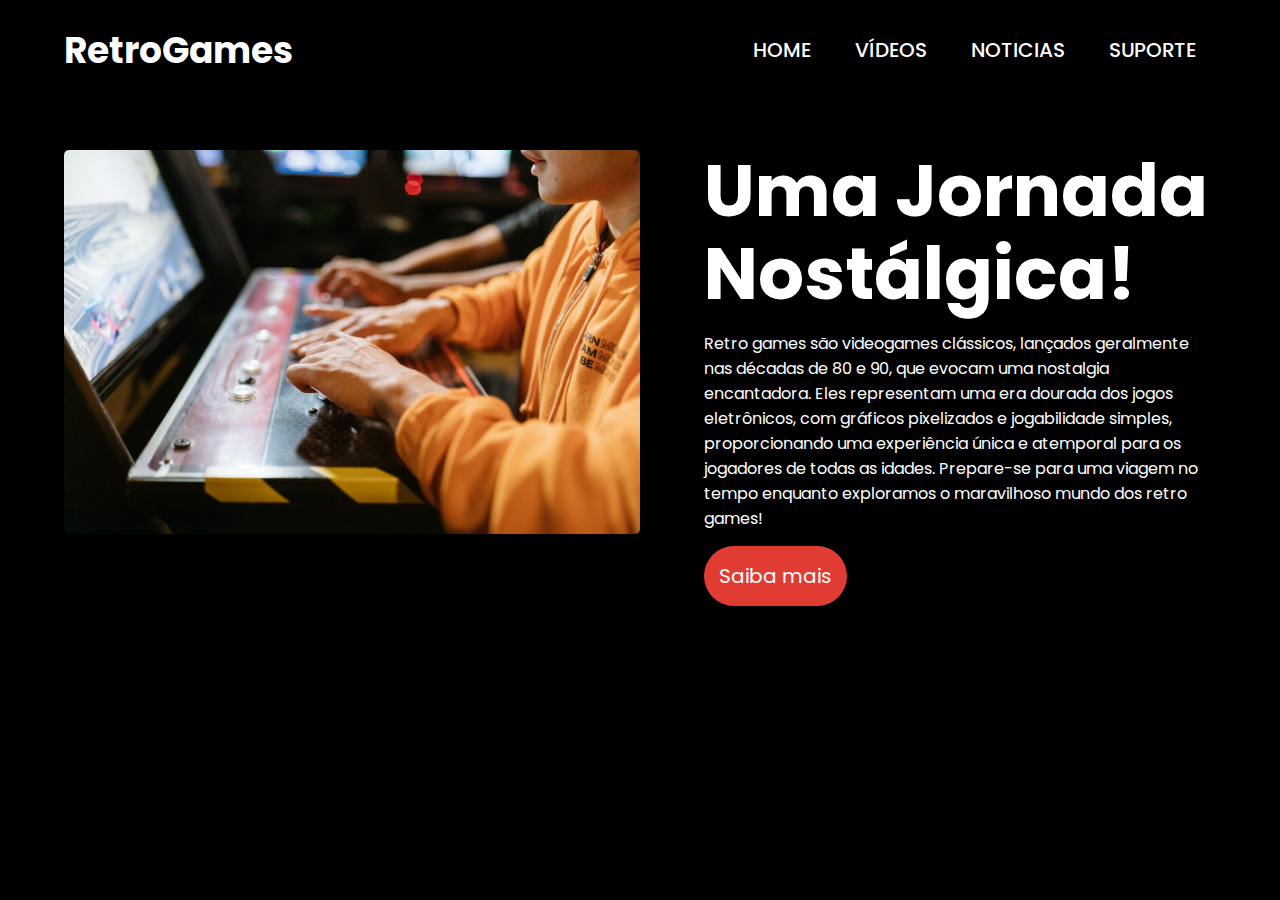
<file: retro_games/index.html>
<!DOCTYPE html>
<html lang="pt-br">

<head>
    <meta charset="UTF-8">
    <meta name="viewport" content="width=device-width, initial-scale=1.0">
    <title>Site Jogos</title>
    <link rel="stylesheet" href="css/style.css">
</head>

<body>
    <nav class="navbar">
        <div class="logo">
            <h1>RetroGames</h1>
        </div>
        <div class="menu">
            <a href="#">Home</a>
            <a href="#">Vídeos</a>
            <a href="#">Noticias</a>
            <a href="#">Suporte</a>

        </div>
    </nav>
    <header class="header">
        <div class="headline-img">
            <img src="img/arcade.jpg" alt="">
        </div>
        <div class="headline">
            <h2>Uma Jornada Nostálgica!</h2>
            <p>Retro games são videogames clássicos, lançados geralmente nas décadas de 80 e 90, que evocam uma
                nostalgia encantadora. Eles representam uma era dourada dos jogos eletrônicos, com gráficos pixelizados
                e jogabilidade simples, proporcionando uma experiência única e atemporal para os jogadores de todas as
                idades. Prepare-se para uma viagem no tempo enquanto exploramos o maravilhoso mundo dos retro games!</p>
            <a id="saiba-btn" href="#">Saiba mais</a>
        </div>
    </header>
</body>

</html>
</file>
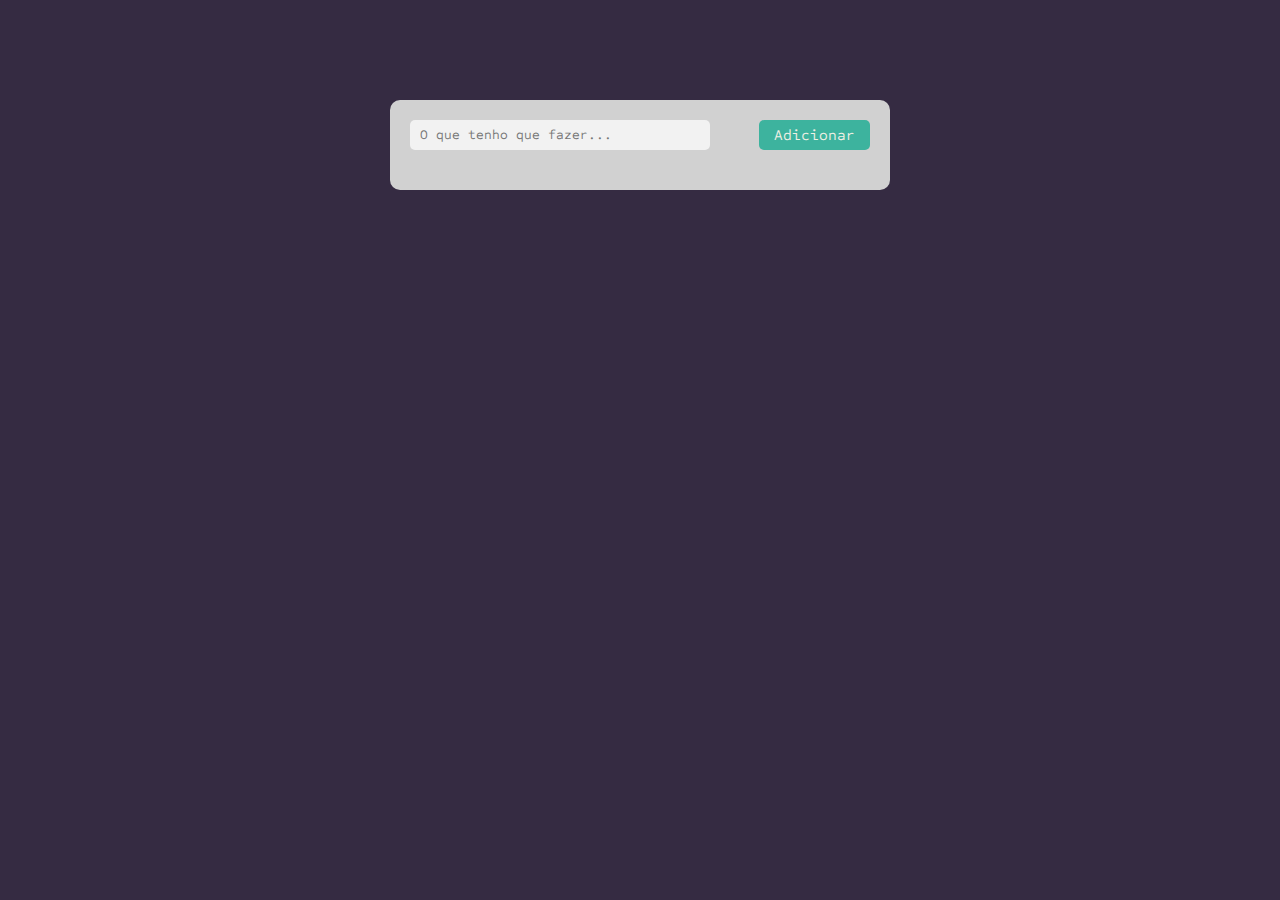
<file: to_do_list/index.html>
<!DOCTYPE html>
<html lang="pt-br">

<head>
    <meta charset="UTF-8">
    <meta name="viewport" content="width=device-width, initial-scale=1.0">
    <link rel="stylesheet" href="style.css">
    <title>To Do List</title>
</head>

<body>
    <div class="container">
        <input class="input-task" placeholder="O que tenho que fazer..." type="text">
        <button class="button-add-task">Adicionar</button>
        <ul class="list-task">

        </ul>
    </div>
</body>
<script src="scrip.js"></script>

</html>
</file>
<file: retro_games/css/style.css>
@import url('https://fonts.googleapis.com/css2?family=Poppins:ital,wght@0,100;0,200;0,300;0,400;0,500;0,600;0,700;0,800;0,900;1,100;1,200;1,300;1,400;1,500;1,600;1,700;1,800;1,900&display=swap');

* {
    margin: 0;
    box-sizing: border-box;
}

body {
    font-family: 'Poppins', sans-serif;
    background: black;
}

.navbar {
    display: flex;
    flex-flow: row wrap;
    height: 100px;
    width: 100%;
    background-color: black;
    justify-content: center;
    align-items: center;
}

.logo {
    flex: 20%;
    text-align: left;
    margin-left: 5%;
}

.logo h1 {
    color: white;
    font-size: 36px;
}

.menu {
    flex: 70%;
    text-align: right;
    margin-right: 5%;
}

.menu a {
    color: white;
    text-decoration: none;
    margin: 20px;
    padding-bottom: 5px;
    text-transform: uppercase;
    font-weight: 500;
    font-size: 20px;
}

.menu a:hover {
    border-bottom: 2px solid white;
}

.header {
    display: flex;
    flex-flow: row wrap;
    margin-top: 50px;
}

.headline-img {
    flex: 45%;
    margin-left: 5%;
    margin-right: 5%;
}

.headline-img img {
    width: 100%;
    border-radius: 5px;
}

.headline {
    flex: 40%;
    color: white;
    margin-right: 5%;
    text-align: left;
}

.headline h2 {
    font-size: 72px;
    line-height: 115%;
    margin-bottom: 15px;
}

#saiba-btn {
    margin-top: 15px;
    display: inline-block;
    background: #e13c33;
    color: white;
    font-size: 20px;
    padding: 15px;
    text-decoration: none;
    border-radius: 30px;
}

#saiba-btn:hover {
    color: rgba(255, 255, 255, 0.8);
    background: #e13c33af;
}
</file>
<file: to_do_list/style.css>
@import url('https://fonts.googleapis.com/css2?family=Sometype+Mono:ital,wght@0,400;0,700;1,400;1,700&display=swap');

* {
    margin: 0;
    padding: 0;
    box-sizing: border-box;
    font-family: 'Sometype Mono', monospace;
    outline: none;
}

body {
    background-color: #352b42;
}

.container {
    background-color: #d1d1d1;
    width: 500px;
    border-radius: 10px;
    padding: 20px;
    margin: 100px auto 0;
}

.input-task {
    border: none;
    border-radius: 5px;
    width: 300px;
    height: 30px;
    padding-left: 10px;
    background-color: #f2f2f2;
}

.button-add-task {
    border: none;
    border-radius: 5px;
    height: 30px;
    background-color: #3db39e;
    color: #f2f0e5;
    font-size: 15px;
    padding: 0 15px;
    float: right;
    cursor: pointer;
}

.button-add-task:hover {
    /* background-color: #167262; */
    opacity: 0.8;
}

.button-add-task:active {
    opacity: 0.6;
}

.list-task {
    width: 100%;
    list-style: none;
    margin-top: 20px;
}

.task {
    background-color: #f2f2f2;
    box-shadow: 1px 4px 10px rgba(0, 0, 0, 0.2);
    display: flex;
    height: 40px;
    align-items: center;
    justify-content: space-between;
    padding: 0 15px;
    border-radius: 5px;
    margin-bottom: 10px;
    cursor: pointer;
}

img {
    height: 25px;
    opacity: 0;
    transition: opacity 0.5s ease-in-out;
}

.task:hover img {
    opacity: 1;
}

.done {
    background-color: #8fac55;
    text-decoration: line-through;
}
</file>
